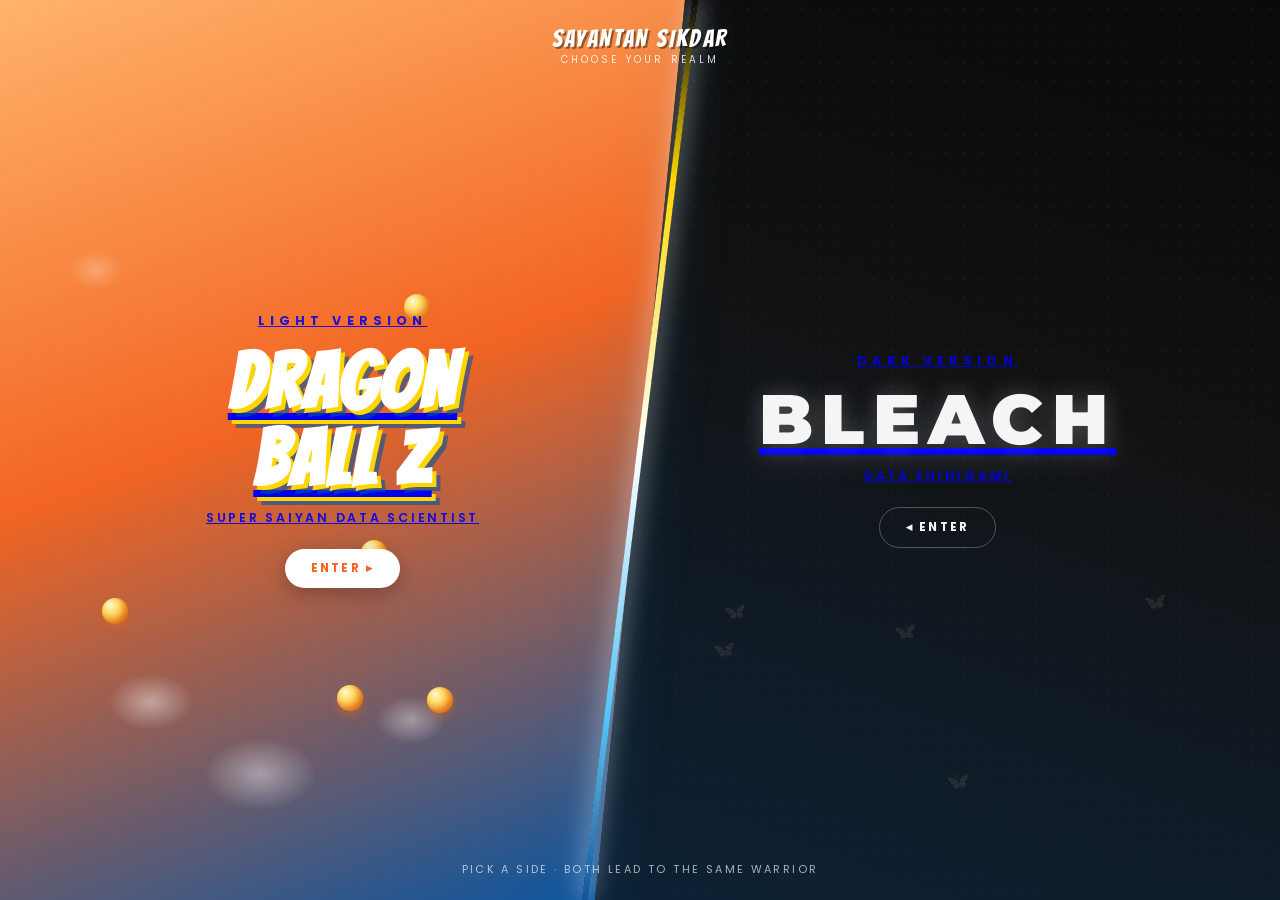
<file: start.html>
<!DOCTYPE html>
<html lang="en">

<head>
  <meta charset="UTF-8">
  <meta name="viewport" content="width=device-width, initial-scale=1.0">
  <title>Sayantan Sikdar | Choose Your Realm</title>
  <meta name="description" content="Choose your portfolio realm — Dragon Ball Z Light or Bleach Dark. Portfolio of Sayantan Sikdar, AI/ML Engineer.">
  <link rel="preconnect" href="https://fonts.googleapis.com">
  <link rel="preconnect" href="https://fonts.gstatic.com" crossorigin>
  <link href="https://fonts.googleapis.com/css2?family=Bangers&family=Montserrat:wght@700;800;900&family=Poppins:wght@400;600;700&display=swap" rel="stylesheet">
  <style>
    *, *::before, *::after { box-sizing: border-box; margin: 0; padding: 0; }
    html, body { height: 100%; }
    body {
      font-family: 'Poppins', sans-serif; overflow: hidden;
      background: #000; color: #fff; position: relative;
    }

    .stage { position: fixed; inset: 0; display: flex; }

    /* ===== Sides ===== */
    .side {
      position: relative; flex: 1; overflow: hidden; cursor: pointer;
      display: flex; flex-direction: column; align-items: center; justify-content: center;
      text-align: center; padding: 40px; transition: flex 0.6s cubic-bezier(0.4,0,0.2,1);
    }

    /* DBZ (left) */
    .side-dbz {
      background: linear-gradient(160deg, #FFB36B 0%, #F26522 45%, #0054A5 100%);
      clip-path: polygon(0 0, 100% 0, calc(100% - 90px) 100%, 0 100%);
    }
    .side-dbz::before {
      content: ''; position: absolute; inset: 0; opacity: 0.5; pointer-events: none;
      background:
        radial-gradient(60px 40px at 22% 78%, rgba(255,255,255,0.85), transparent 70%),
        radial-gradient(80px 52px at 38% 86%, rgba(255,255,255,0.8), transparent 70%),
        radial-gradient(50px 34px at 60% 80%, rgba(255,255,255,0.75), transparent 70%),
        radial-gradient(40px 28px at 14% 30%, rgba(255,255,255,0.5), transparent 70%);
      animation: floatClouds 16s ease-in-out infinite;
    }
    @keyframes floatClouds { 0%,100% { transform: translateX(0); } 50% { transform: translateX(14px); } }

    /* Bleach (right) */
    .side-bleach {
      background: linear-gradient(200deg, #0A0A0A 0%, #111 40%, #0d2236 100%);
      clip-path: polygon(90px 0, 100% 0, 100% 100%, 0 100%);
      margin-left: -90px;
    }
    .side-bleach::before {
      content: ''; position: absolute; inset: 0; opacity: 0.35; pointer-events: none;
      background-image: radial-gradient(circle, #2a2a2a 1px, transparent 1px);
      background-size: 18px 18px; animation: tone 30s linear infinite;
    }
    @keyframes tone { from { background-position: 0 0; } to { background-position: 18px 18px; } }

    /* Glowing split line */
    .split-glow {
      position: fixed; top: 0; bottom: 0; left: 50%; width: 6px; z-index: 5;
      transform: translateX(-50%) skewX(-7deg); pointer-events: none;
      background: linear-gradient(180deg, transparent, #FFD700 20%, #fff 50%, #4fc3f7 80%, transparent);
      box-shadow: 0 0 22px rgba(255,255,255,0.8), 0 0 50px rgba(79,195,247,0.5);
      animation: splitPulse 2.2s ease-in-out infinite;
    }
    @keyframes splitPulse { 0%,100% { opacity: 0.8; filter: brightness(1); } 50% { opacity: 1; filter: brightness(1.4); } }

    /* ===== Hover expand ===== */
    .stage:hover .side { flex: 0.85; }
    .stage .side:hover { flex: 1.4; }

    /* ===== Content ===== */
    .side-content { position: relative; z-index: 2; transition: transform 0.5s; }
    .side:hover .side-content { transform: scale(1.05); }

    .realm-kicker { font-size: 0.8rem; letter-spacing: 0.4em; text-transform: uppercase; font-weight: 700; opacity: 0.85; margin-bottom: 14px; }

    .realm-title-dbz {
      font-family: 'Bangers', cursive; font-size: clamp(2.4rem, 6vw, 5rem); line-height: 1; letter-spacing: 0.04em;
      color: #fff; text-shadow: 4px 4px 0 #FFD700, 8px 8px 0 rgba(0,84,165,0.6);
    }
    .realm-title-bleach {
      font-family: 'Montserrat', sans-serif; font-weight: 900; font-size: clamp(2.2rem, 5.5vw, 4.6rem);
      line-height: 1; letter-spacing: 0.12em; color: #F5F5F5; text-transform: uppercase;
      text-shadow: 0 0 24px rgba(255,255,255,0.25);
    }
    .realm-sub { margin-top: 12px; font-size: 0.78rem; letter-spacing: 0.22em; text-transform: uppercase; font-weight: 600; opacity: 0.9; }

    .realm-version {
      display: inline-block; margin-top: 22px; padding: 11px 26px; border-radius: 40px;
      font-weight: 700; font-size: 0.74rem; letter-spacing: 0.18em; text-transform: uppercase;
      transition: all 0.3s;
    }
    .v-dbz { background: #fff; color: #F26522; box-shadow: 0 6px 20px rgba(0,0,0,0.25); }
    .side-dbz:hover .v-dbz { box-shadow: 0 0 24px rgba(255,215,0,0.9); transform: translateY(-2px); }
    .v-bleach { background: transparent; color: #F5F5F5; border: 1px solid #555; }
    .side-bleach:hover .v-bleach { border-color: #fff; box-shadow: 0 0 18px rgba(255,255,255,0.2); }

    /* Power-up flash text */
    .powerup {
      position: absolute; z-index: 3; top: 50%; left: 50%; transform: translate(-50%, -50%) scale(0.6);
      font-family: 'Bangers', cursive; font-size: clamp(2rem, 7vw, 5.5rem); letter-spacing: 0.05em;
      opacity: 0; pointer-events: none; white-space: nowrap;
    }
    .powerup-dbz { color: #FFD700; text-shadow: 4px 4px 0 #D94E0E, 0 0 30px rgba(255,215,0,0.9); }
    .powerup-bleach {
      color: #F5F5F5; font-family: 'Montserrat', sans-serif; font-weight: 900; letter-spacing: 0.2em;
      text-shadow: 0 0 30px rgba(255,255,255,0.6);
    }
    .side-dbz:hover .powerup, .side-bleach:hover .powerup { animation: flashIn 0.7s ease-out forwards; }
    @keyframes flashIn {
      0% { opacity: 0; transform: translate(-50%,-50%) scale(0.4) rotate(-6deg); }
      40% { opacity: 0.95; transform: translate(-50%,-50%) scale(1.1) rotate(-3deg); }
      100% { opacity: 0.18; transform: translate(-50%,-50%) scale(1) rotate(0); }
    }

    /* Floating dragon balls (left) */
    .mini-db {
      position: absolute; width: 26px; height: 26px; border-radius: 50%; z-index: 1;
      background: radial-gradient(circle at 32% 28%, #fff7d6, #ffdf6b 30%, #ff9b2e 70%, #e8761a);
      box-shadow: inset -3px -3px 6px rgba(180,80,0,0.5), 0 4px 10px rgba(230,110,20,0.4);
      animation: dbBob 6s ease-in-out infinite;
    }
    @keyframes dbBob { 0%,100% { transform: translateY(0) rotate(0); } 50% { transform: translateY(-16px) rotate(20deg); } }

    /* Hell butterfly (right) */
    .mini-bfly { position: absolute; z-index: 1; font-size: 1.1rem; filter: grayscale(1) brightness(0.5); opacity: 0.5; animation: bflyFloat 9s ease-in-out infinite; }
    @keyframes bflyFloat { 0% { transform: translateY(0); opacity: 0; } 25% { opacity: 0.5; } 100% { transform: translateY(-140px) translateX(30px); opacity: 0; } }

    /* Header label */
    .brand {
      position: fixed; top: 26px; left: 50%; transform: translateX(-50%); z-index: 10;
      text-align: center; pointer-events: none;
    }
    .brand .name { font-family: 'Bangers', cursive; font-size: 1.5rem; letter-spacing: 0.1em; text-shadow: 2px 2px 0 rgba(0,0,0,0.4); }
    .brand .tag { font-size: 0.62rem; letter-spacing: 0.32em; text-transform: uppercase; opacity: 0.85; margin-top: 2px; }

    .hint {
      position: fixed; bottom: 22px; left: 50%; transform: translateX(-50%); z-index: 10;
      font-size: 0.68rem; letter-spacing: 0.22em; text-transform: uppercase; opacity: 0.65;
      pointer-events: none; text-align: center;
    }

    /* ===== Mobile: stack vertically ===== */
    @media (max-width: 768px) {
      .stage { flex-direction: column; }
      .side { padding: 30px 20px; }
      .side-dbz { clip-path: polygon(0 0, 100% 0, 100% calc(100% - 50px), 0 100%); }
      .side-bleach { clip-path: polygon(0 50px, 100% 0, 100% 100%, 0 100%); margin-left: 0; margin-top: -50px; }
      .split-glow { top: 50%; bottom: auto; left: 0; right: 0; width: auto; height: 6px; transform: translateY(-50%) skewY(-3deg);
        background: linear-gradient(90deg, transparent, #FFD700 20%, #fff 50%, #4fc3f7 80%, transparent); }
      .stage:hover .side { flex: 1; }
      .stage .side:hover { flex: 1; }
      .side:hover .side-content { transform: scale(1); }
      .side-dbz:hover .powerup, .side-bleach:hover .powerup { animation: none; }
      .realm-title-dbz, .realm-title-bleach { font-size: 2rem; }
    }
  </style>
</head>

<body>
  <div class="brand">
    <div class="name">SAYANTAN SIKDAR</div>
    <div class="tag">Choose Your Realm</div>
  </div>

  <div class="stage">
    <!-- LEFT: Dragon Ball Z Light -->
    <a class="side side-dbz" href="dbz.html" aria-label="Enter Dragon Ball Z Light version">
      <div class="powerup powerup-dbz">IT'S OVER 9000!!!</div>
      <div class="side-content">
        <p class="realm-kicker">Light Version</p>
        <h1 class="realm-title-dbz">DRAGON<br>BALL Z</h1>
        <p class="realm-sub">Super Saiyan Data Scientist</p>
        <span class="realm-version v-dbz">Enter ▸</span>
      </div>
    </a>

    <!-- RIGHT: Bleach Dark -->
    <a class="side side-bleach" href="index.html" aria-label="Enter Bleach Dark version">
      <div class="powerup powerup-bleach">BANKAI</div>
      <div class="side-content">
        <p class="realm-kicker">Dark Version</p>
        <h1 class="realm-title-bleach">BLEACH</h1>
        <p class="realm-sub">Data Shinigami</p>
        <span class="realm-version v-bleach">◂ Enter</span>
      </div>
    </a>
  </div>

  <div class="split-glow"></div>
  <p class="hint">Pick a side · Both lead to the same warrior</p>

  <script>
    // Floating dragon balls on the DBZ side
    const dbzSide = document.querySelector('.side-dbz');
    for (let i = 0; i < 5; i++) {
      const db = document.createElement('span');
      db.className = 'mini-db';
      db.style.left = (8 + Math.random() * 70) + '%';
      db.style.top = (12 + Math.random() * 70) + '%';
      db.style.animationDelay = (Math.random() * 4) + 's';
      db.style.animationDuration = (5 + Math.random() * 3) + 's';
      dbzSide.appendChild(db);
    }

    // Hell butterflies on the Bleach side
    const bleachSide = document.querySelector('.side-bleach');
    for (let i = 0; i < 5; i++) {
      const b = document.createElement('span');
      b.className = 'mini-bfly';
      b.textContent = '🦋';
      b.style.left = (10 + Math.random() * 75) + '%';
      b.style.bottom = (10 + Math.random() * 40) + '%';
      b.style.animationDelay = (Math.random() * 6) + 's';
      bleachSide.appendChild(b);
    }

    // Keyboard shortcuts: ← Bleach, → DBZ
    document.addEventListener('keydown', e => {
      if (e.key === 'ArrowLeft') window.location.href = 'dbz.html';
      if (e.key === 'ArrowRight') window.location.href = 'index.html';
    });
  </script>
</body>

</html>
</file>
